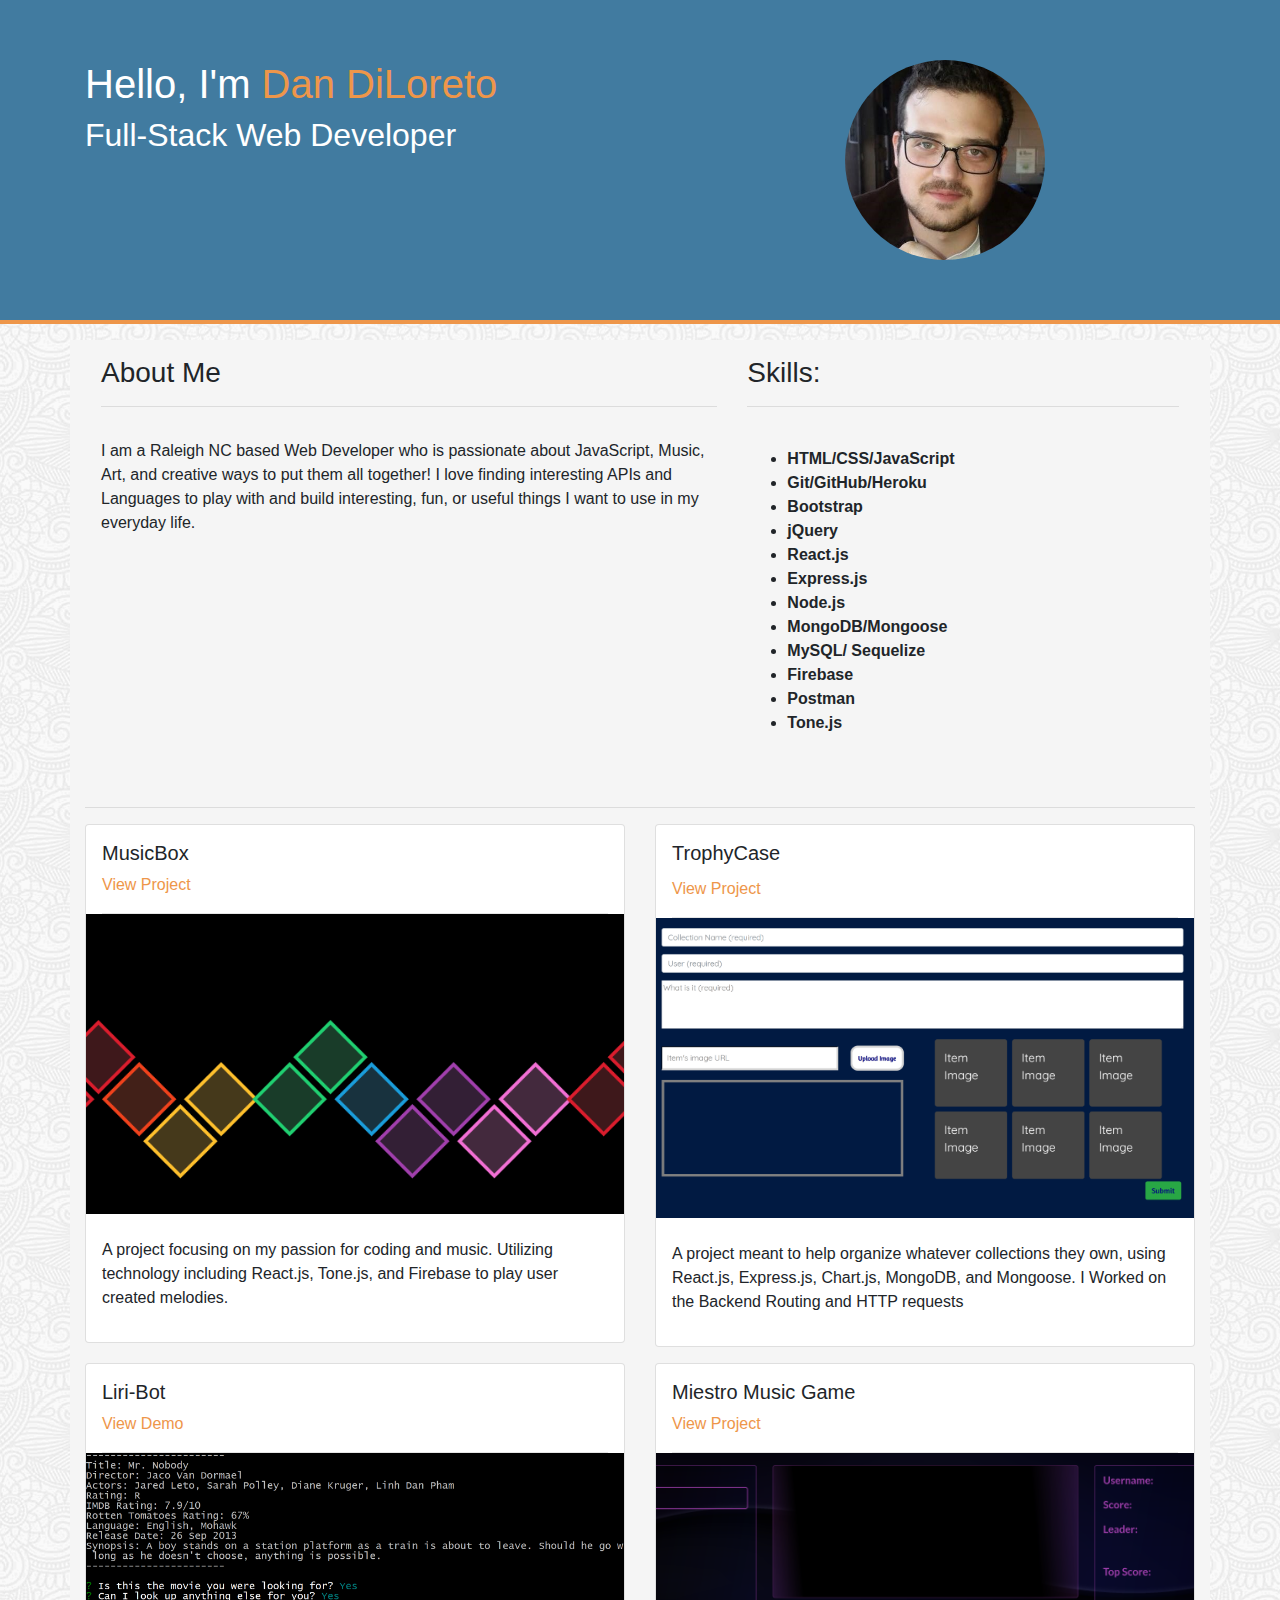
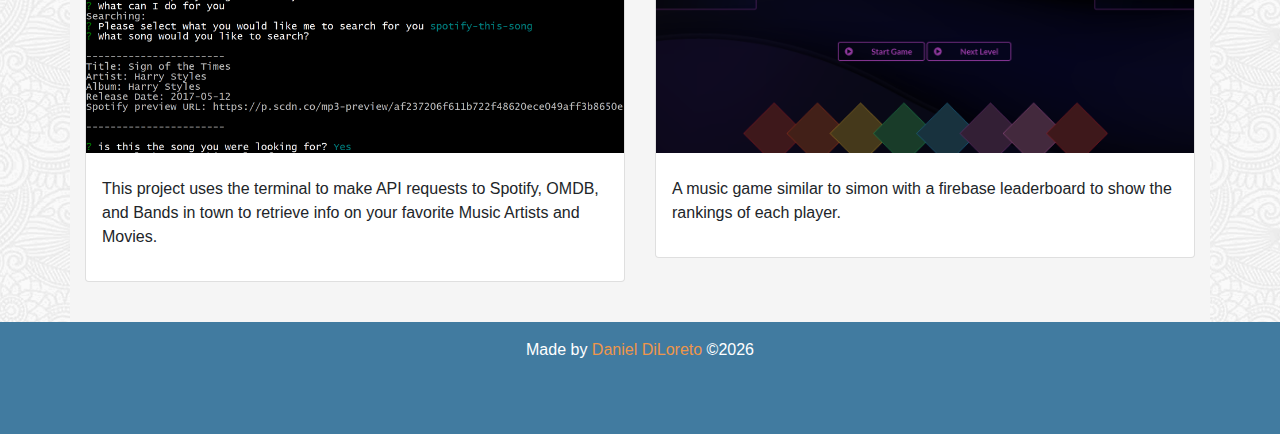
<file: index.html>
<!DOCTYPE html>
  <html lang="en">
    <head>

        <meta http-equiv="Content-Type" content="text/html; charset=UTF-8"/>
        <meta name="viewport" content="width=device-width, initial-scale=1"/>
        <title>Meet Daniel DiLoreto</title>
        <!-- CSS  -->
        <link href="https://fonts.googleapis.com/icon?family=Material+Icons" rel="stylesheet">
        <link rel="stylesheet" href="https://use.fontawesome.com/releases/v5.5.0/css/all.css" integrity="sha384-B4dIYHKNBt8Bc12p+WXckhzcICo0wtJAoU8YZTY5qE0Id1GSseTk6S+L3BlXeVIU" crossorigin="anonymous">
        <link href="https://stackpath.bootstrapcdn.com/bootstrap/4.3.1/css/bootstrap.min.css" rel="stylesheet" integrity="sha384-ggOyR0iXCbMQv3Xipma34MD+dH/1fQ784/j6cY/iJTQUOhcWr7x9JvoRxT2MZw1T" crossorigin="anonymous">
        <link rel="stylesheet" href="css/style.css">
    </head>
    <body>
        <!-- Banner -->
        <div id='banner'>
            <div class='container'>
                <div  class="row">
                    <div class='col-sm-8'>
                        <h1 class="banner-text white-text">Hello, I'm <span class="orange-text">Dan DiLoreto</span></h1>
                        <h2 class='white-text'>Full-Stack Web Developer</h2>
                    </div>
                    <div class='col-sm-4'>
                        <div id='profile-img'></div>
                    </div>
                </div>
            </div>
        </div>
        <div class="container content">
            <!-- About -->
            <div id='about' class='row'>
                <div class="col-md-7 col-sm-12">
                    <h3>About Me</h3>
                    <hr>
                    <p class="left-align light">  I am a Raleigh NC based Web Developer who is passionate about JavaScript, Music, Art, and creative ways to put them all together! I love finding interesting APIs and Languages to play with  and build interesting, fun, or useful things I want to use in my everyday life.
                    </p>
                </div>
                <div class="col-md-5 col-sm-12">
                    <h3>Skills:</h3>
                    <hr>
                    <ul>
                        <span class='skills'>
                            <li>HTML/CSS/JavaScript</li>
                            <li>Git/GitHub/Heroku</li>
                            <li>Bootstrap</li>
                            <li>jQuery</li>
                            <li>React.js</li>
                            <li>Express.js</li>
                            <li>Node.js</li>
                            <li>MongoDB/Mongoose</li>
                            <li>MySQL/ Sequelize</li>
                            <li>Firebase</li>
                            <li>Postman</li>
                            <li>Tone.js</li>
                        </span>
                    </ul>
                </div> 
            </div>
            <hr>
            <!-- Portfolio-->
            <div id='portfolio' class='row'>
                <div class='col-sm-12 col-md-6'>
                    <div id='musicbox' class='portfolio-card card'>
                        <h5>MusicBox</h5>
                        <a href='https://musicbox-dgd.herokuapp.com/'>View Project</a>
                        <hr>
                        <div id='music-box-img' class='project-img'></div>
                        <h5 class="center"></h5>
                        <p>A project focusing on my passion for coding and music. Utilizing technology including React.js, Tone.js, and Firebase to play user created melodies.</p>
                    </div>
                </div>
                <div class='col-sm-12 col-md-6'>
                    <div id='trophycase' class='portfolio-card card'>
                        <h5 class="card-title">TrophyCase</h5>
                        <a href='https://tc-trophy-case.herokuapp.com/collectionsPg'>View Project</a>
                        <hr>
                        <div id='trophycase-img' class='project-img'></div>
                        <h5 class="center"></h5>
                        <p>A project meant to help organize whatever collections they own, using React.js, Express.js, Chart.js, MongoDB, and Mongoose. I Worked on the Backend Routing and HTTP requests</p>
                    </div>
                </div>
                <div class='col-sm-12 col-md-6'>
                    <div id='recipease' class='portfolio-card card'>
                        <h5>Liri-Bot</h5>
                        <a href='https://drive.google.com/file/d/17YAub8tXr52qZ-NukLudFdfxE4NY-wCq/view'>View Demo</a>
                        <hr>
                        <div id='recipease-img' class='project-img'></div>
                        <h5 class="center"></h5>
                        <p class="light">This project uses the terminal to make API requests to Spotify, OMDB, and Bands in town to retrieve info on your favorite Music Artists and Movies. </p>
                    </div>
                </div>
                <div class='col-sm-12 col-md-6'>
                    <div id='miestro-music' class='portfolio-card card'>
                        <h5>Miestro Music Game</h5>
                        <a href='https://diloretodg.github.io/class_project_1/index.html'>View Project</a>
                        <hr>
                        <div id='miestro-music-img' class='project-img'></div>
                        <h5 class="center"></h5>
                        <p class="light">A music game similar to simon with a firebase leaderboard to show the rankings of each player.  </p>
                    </div>
                </div>
            </div>
            <br>
            <!-- Contact-->
            <!-- <div id='contact' class='row'>
                <div class="col-md-12">
                    <h5>
                        Contact Me
                    </h5>
                    <hr>
                </div>
                <div class="col-md-12">
                    <p>Name</p>
                    <textarea class="w-100" placeholder="John Smith"></textarea>
                </div>
                <div class="col-md-12">
                    <p>Email</p>
                    <textarea class="w-100" placeholder="johnsmith@email.com"></textarea>
                </div>
                <div class="col-md-12">
                    <p>Message</p>
                    <textarea class="w-100" placeholder="Say things here..."></textarea>
                </div>
                <div class="col-md-12">
                    <button type= "button" class="btn btn-success" >Submit</button>
                </div>
            </div> -->
        </div>
        <footer id="footer">
            <div class="row">
                <div class="col-sm-12">
                    <div class="footer-copyright white-text">
                        Made by<a href="#about"><span class="orange-text"> Daniel DiLoreto </span></a>  &copy;<script type="text/javascript">document.write(new Date().getFullYear());</script>
                    </div>
                </div>
            </div>
            <div class="row">
                <div class="col-sm-12 social-icons">
                    <!-- Links to other material -->
                    <a class="social-icons" href="https://github.com/diloretodg">
                        <i class="fab fa-github"></i>
                    </a>
                    <a class="social-icons" href="https://codepen.io/diloretodg/">
                        <i class="fab fa-codepen"></i>
                    </a>
                    <a class="social-icons" href="https://www.linkedin.com/in/daniel-diloreto-a627ab167/">
                        <i class="fab fa-linkedin"></i>
                    </a>
                </div>
            </div>
        </footer>
    </body>
</file>
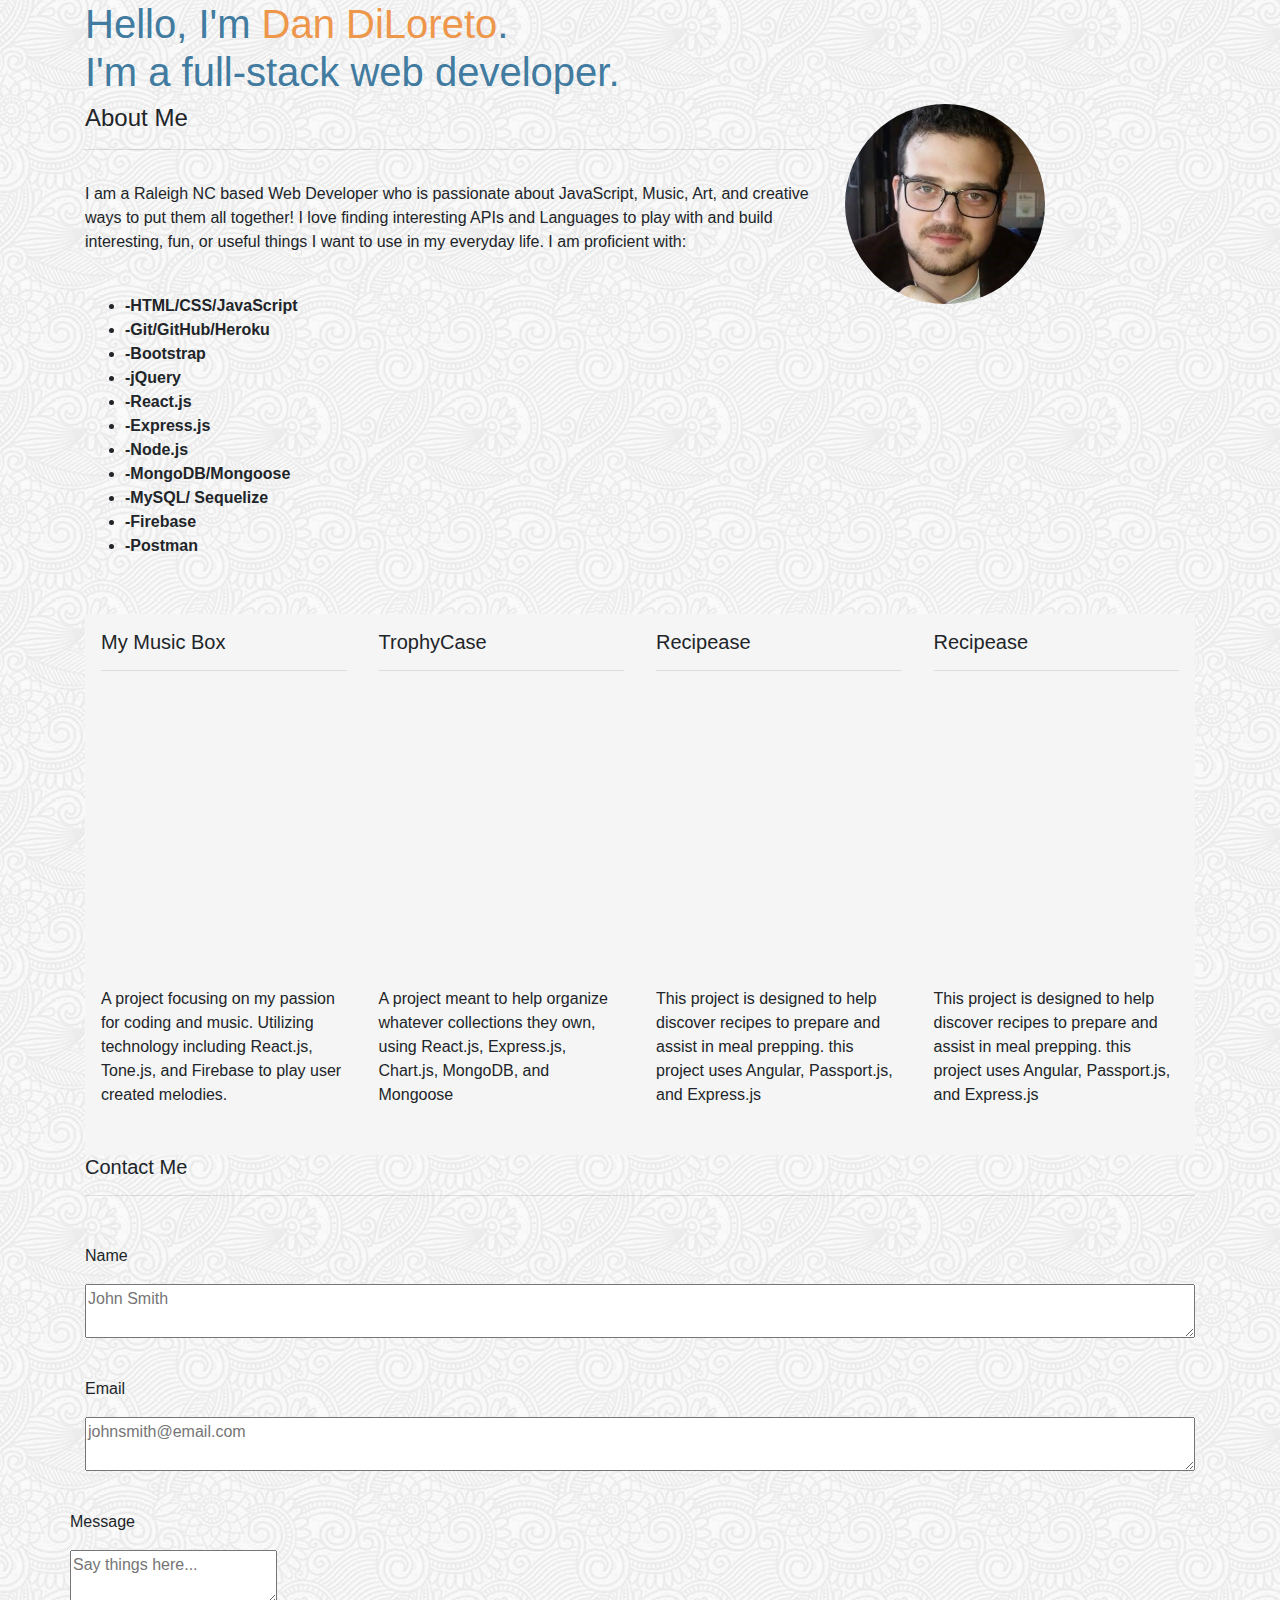
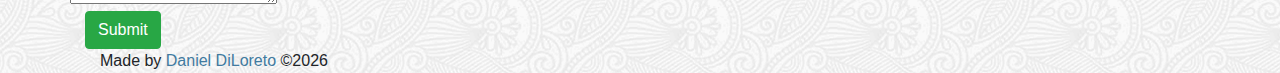
<file: index.1.html>
<!DOCTYPE html>
  <html lang="en">
  <head>

    <meta http-equiv="Content-Type" content="text/html; charset=UTF-8"/>
    <meta name="viewport" content="width=device-width, initial-scale=1"/>
    <title>Meet Daniel DiLoreto</title>
    <!-- CSS  -->
    <link href="https://fonts.googleapis.com/icon?family=Material+Icons" rel="stylesheet">
    <link rel="stylesheet" href="https://use.fontawesome.com/releases/v5.5.0/css/all.css" integrity="sha384-B4dIYHKNBt8Bc12p+WXckhzcICo0wtJAoU8YZTY5qE0Id1GSseTk6S+L3BlXeVIU" crossorigin="anonymous">
    <link href="https://stackpath.bootstrapcdn.com/bootstrap/4.3.1/css/bootstrap.min.css" rel="stylesheet" integrity="sha384-ggOyR0iXCbMQv3Xipma34MD+dH/1fQ784/j6cY/iJTQUOhcWr7x9JvoRxT2MZw1T" crossorigin="anonymous">
    <link rel="stylesheet" href="css/style.css">
  </head>
  <body>
    <div class="container banner">
      <div class="row">
        <div class=" col-md-12 ">
          <h1 class="center indigo-text">Hello, I'm <span class="orange-text">Dan DiLoreto</span>. <br>I'm a full-stack web developer.</h1>
        </div>
      </div>
    </div>
    <div class="container">
      <div class="row">
        <div class="col-md-8 center">
          <h4 class="left-align">About Me</h4>
          <hr>
          <p class="left-align light">  I am a Raleigh NC based Web Developer who is passionate about JavaScript, Music, Art, and creative ways to put them all together! I love finding interesting APIs and Languages to play with  and build interesting, fun, or useful things I want to use in my everyday life. I am proficient with: 
            <ul class="left-align">
              <span class='skills'>
                <li>-HTML/CSS/JavaScript</li>
                <li>-Git/GitHub/Heroku</li>
                <li>-Bootstrap</li>
                <li>-jQuery</li>
                <li>-React.js</li>
                <li>-Express.js</li>
                <li>-Node.js</li>
                <li>-MongoDB/Mongoose</li>
                <li>-MySQL/ Sequelize</li>
                <li>-Firebase</li>
                <li>-Postman</li>
              </span>
            </ul>
          </p>
        </div>
        <div class='col-md-4'>
          <div class='card-panel'>
            <div id='profile-img' class='portfolio-card card-panel'></div>
          </div>
        </div>
      </div>
  <!-- Advertised skills-->
  <div class="container content">
    <div class="row">
      <!-- Music Box / miestro-->
      <div class="col-md-3 col-sm-6 portfolio-card">
        <h5>My Music Box</h5>
        <hr>
        <div class="icon-block">
          <div id='music-box' class='project-img'></div>
          <h5 class="center"></h5>
          <p class="light">A project focusing on my passion for coding and music. Utilizing technology including React.js, Tone.js, and Firebase to play user created melodies.</p>
        </div>
      </div>
      <!-- TrophyCase or better project-->
      <div class="col-md-3 col-sm-6 portfolio-card">
        <h5>TrophyCase</h5>
        <hr>
        <div class="icon-block">
          <div id='trophy-case' class='project-img'></div>
          <h5 class="center"></h5>
          <p class="light">A project meant to help organize whatever collections they own, using React.js, Express.js, Chart.js, MongoDB, and Mongoose</p>
        </div>
      </div>
      <!-- Recipease -->
      <div class="col-md-3 col-sm-6 portfolio-card">
        <h5>Recipease</h5>
        <hr>
        <div class="icon-block">
          <div id='recipease' class='project-img'></div>
          <h5 class="center"></h5>
          <p class="light">This project is designed to help discover recipes to prepare and assist in meal prepping. this project uses Angular, Passport.js, and Express.js </p>
        </div>
      </div>
      <!-- Project 4 -->
      <div class="col-md-3 col-sm-6 portfolio-card">
        <h5>Recipease</h5>
        <hr>
        <div class="icon-block">
          <div id='recipease' class='project-img'></div>
          <h5 class="center"></h5>
            <p class="light">This project is designed to help discover recipes to prepare and assist in meal prepping. this project uses Angular, Passport.js, and Express.js </p>
          </div>
        </div>
    </div>
  </div>
    <div class="row">
        <div class="col-md-12">
          <h5>
            Contact Me
          </h5>
          <hr>
        </div>
        <div class="col-md-12">
          <p>Name</p>
          <textarea class="w-100" placeholder="John Smith"></textarea>
        </div>
      <div class="col-md-12">
        <p>Email</p>
        <textarea class="w-100" placeholder="johnsmith@email.com"></textarea>
      </div>
    <div class="row">
      <div class="col-md-12">
        <p>Message</p>
        <textarea class="w-100" placeholder="Say things here..."></textarea>
      </div>
    </div>    
      <div class="col-md-12">
        <button type= "button" class="btn btn-success" >Submit</button>
      </div>
  </div>
  <footer class="page-footer light-blue darken-2">
    <div class="footer-copyright light-blue">
      <div class="container">
        Made by <span class="indigo-text darken-4" href="#">Daniel DiLoreto</span> &copy;<script type="text/javascript">document.write(new Date().getFullYear());</script>
  <!-- Links to other material -->
        <i class="fab fa-github" href="https://github.com/diloretodg"></i>
        <i class="fab fa-codepen" href="https://codepen.io/diloretodg/"></i>
        <i class="fab fa-linkedin" href="https://www.linkedin.com/in/daniel-diloreto-a627ab167/"></i>
        <!-- <i class="fab fa-soundcloud" href=""></i> -->
      </div>
    </div>
  </footer>
  <!--  Scripts-->
      <!-- <script src="https://code.jquery.com/jquery-2.1.1.min.js"></script> -->
    </div>
  </body>
</html>
</file>
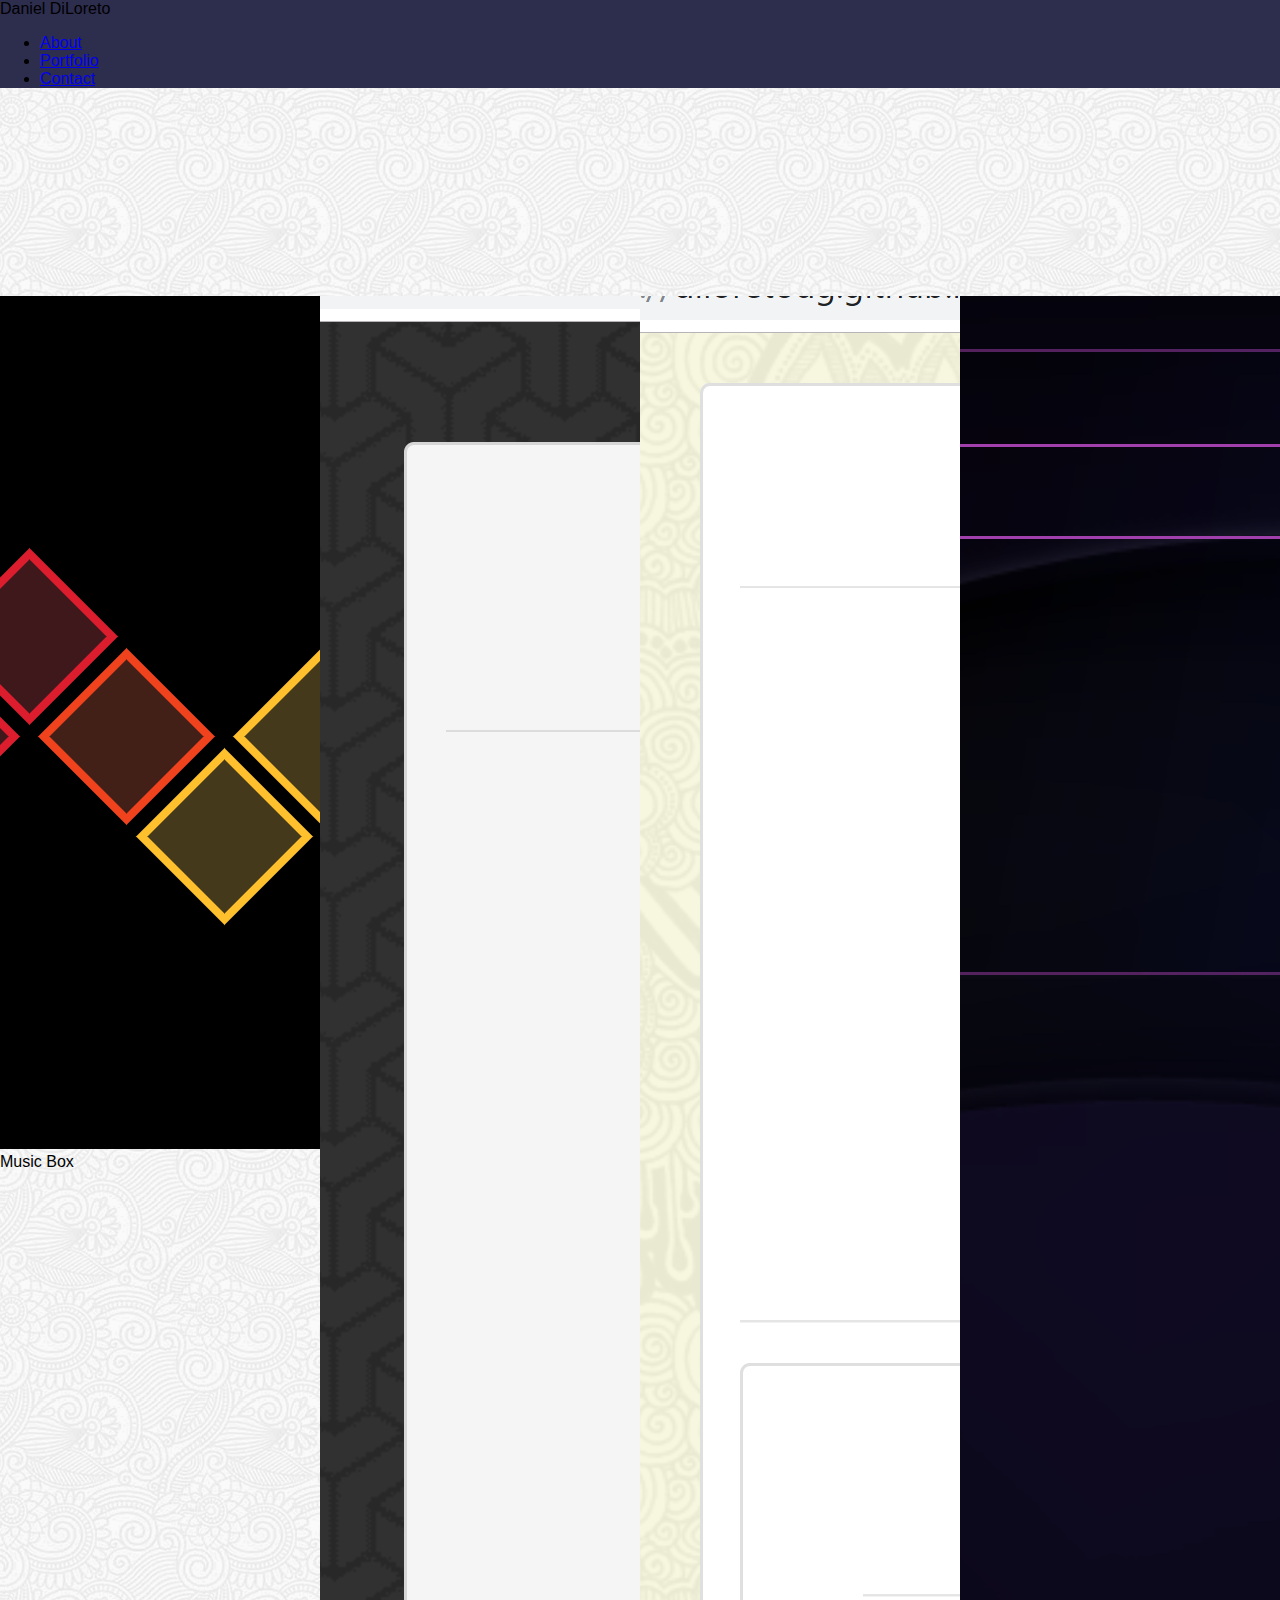
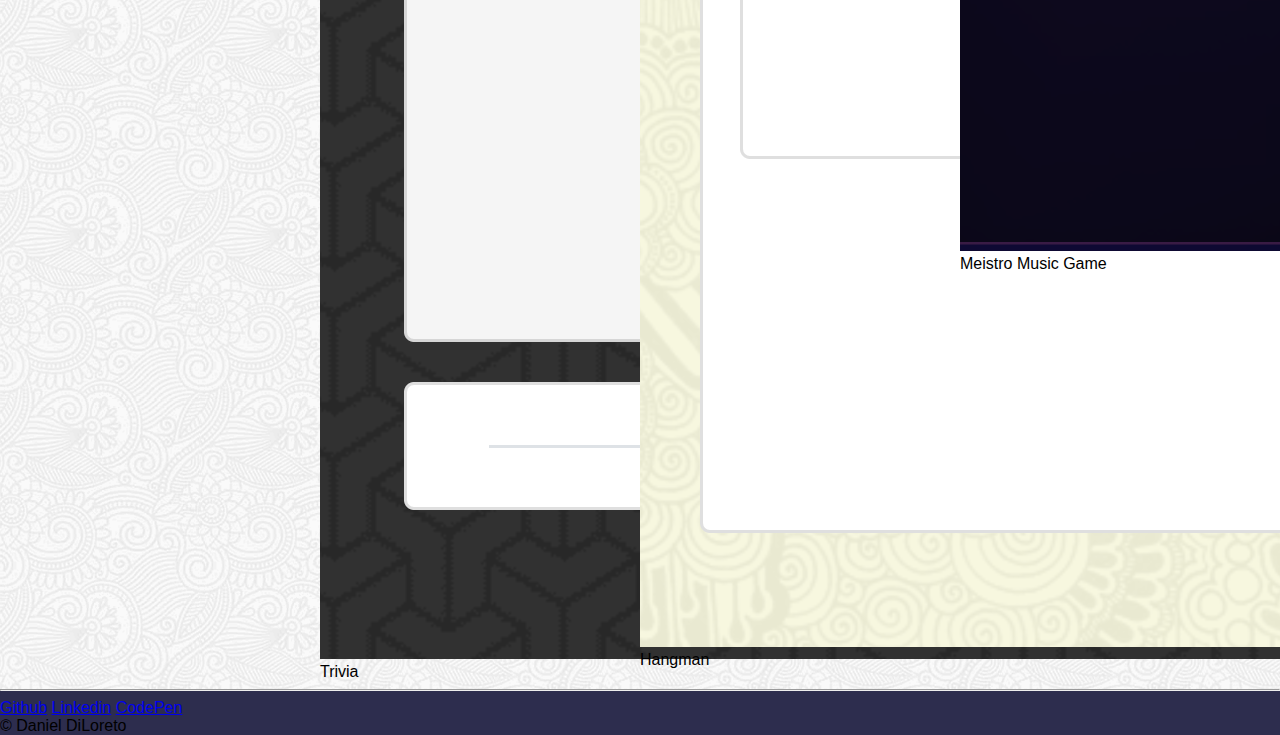
<file: porfolio.html>
<!DOCTYPE html>
<html>
    <head>
        <meta charset="UTF-8">
        <title>Daniel DiLoreto</title>
        <link rel="stylesheet" href="https://stackpath.bootstrapcdn.com/bootstrap/4.1.3/css/bootstrap.min.css" integrity="sha384-MCw98/SFnGE8fJT3GXwEOngsV7Zt27NXFoaoApmYm81iuXoPkFOJwJ8ERdknLPMO" crossorigin="anonymous">
        <link rel="stylesheet" type="text/css" href="assets/css/style.css">
    </head>
    <body>
        <nav id="header" class="navbar">
            <span class="navbar-brand text-light px-3 mb-0 border-right">
                <a>
                    Daniel DiLoreto
                </a>
            </span>
            <ul class="nav justify-content-end">
                <li class="nav-item">
                    <a class="nav-link text-light border-right" href="index.html">
                        About
                    </a>
                </li>
                <li class="nav-item">
                    <a class="nav-link text-light border-right" href="porfolio.html">
                        Portfolio
                    </a>
                </li>
                <li class="nav-item">
                    <a class="nav-link text-light border-right" href="contact.html">
                        Contact
                    </a>
                </li>
            </ul>
        </nav>
        <div class="container">
            <div class="row">
                <div id="portfolio" class="col-md-12">
                    <div class="card portfolio-object">
                       <a class="portfolio-img" href="https://diloretodg.github.io/music_box/" >
                            <img src="assets/images/music box.png" class="card-img-top img-thumbnail w-auto rounded-top" >
                        </a> 
                        <div class="card-title text-center">Music Box</div>
                        <div class="card-body"></div> 
                    </div>
                    <div class="card portfolio-object">
                        <a class="portfolio-img" href="https://diloretodg.github.io/TriviaGame/">
                            <img src="assets/images/trivia.png" class="card-img-top img-thumbnail w-auto rounded-top" >
                        </a>
                        <div class="card-title text-center">Trivia</div>
                        <div class="card-body"></div>
                    </div>
                    <div class="card portfolio-object">
                        <a class="portfolio-img" href="https://diloretodg.github.io/Word-Guess-Game/">
                            <img src="assets/images/hangman.png"  class="card-img-top img-thumbnail w-auto rounded-top" >
                        </a>
                        <div class="card-title text-center">Hangman</div>
                        <div class="card-body"></div>
                    </div>
                    <div class="card portfolio-object">
                        <a class="portfolio-img" href="https://diloretodg.github.io/class_project_1/" >
                            <img src="assets/images/meistro.png" class="card-img-top img-thumbnail w-auto rounded-top" >
                        </a>
                        <div class="card-title text-center">Meistro Music Game</div>
                        <div class="card-body"></div>
                    </div>
                    <div class="card portfolio-object">
                        <a class="portfolio-img" href="https://diloretodg.github.io/tic_tac_toe/">
                            <img src="assets/images/tictactoe.png" class="card-img-top img-thumbnail w-auto rounded-top" >
                        </a>
                        <div class="card-title text-center">Tick Tac Toe</div>
                        <div class="card-body"></div>
                    </div>
                    <div class="card portfolio-object">
                        <a class="portfolio-img" href="https://github.com/diloretodg/liri-bot">
                            <img src="assets/images/liri-demo-pic.png" class="card-img-top img-thumbnail w-auto rounded-top" >
                        </a>
                        <div class="card-title text-center">Liri-Bot</div>
                        <div class="card-body"></div>
                    </div>
                </div>
            </div>
        </div>
        <footer id="footer" class="text-light text-center w-100 fixed-bottom mt-4 pb-1">
                <hr class=" mb-0">
                <a class="btn w-auto mx-1 my-1 text-light" href="https://github.com/diloretodg">Github</a>
                <a class="btn w-auto mx-1 my-1 text-light" href="https://www.linkedin.com/in/daniel-diloreto-a627ab167/">Linkedin</a>
                <a class="btn w-auto mx-1 my-1 text-light" href="https://codepen.io/diloretodg/">CodePen</a>
                <div class="mb-2">&copy; Daniel DiLoreto</div>  
            </footer>        
    </body>
</html>
</file>
<file: css/style.css>
body {
    background: url(../assets/images/full-bloom.png);
    padding: 0;
    margin: 0;
    font-family: 'Arial', 'Helvetica Neue', Helvetica, sans-serif;
    width: 100%;
}
a{
    color: #ee964a;
}
p{
    margin-top: 2rem;
}
#banner{
    background-color: #417ba0;
    /* background-image: url(../assets/images/Cloudbank-min-top.jpg); */
    background-size: cover;
    padding: 60px;
    font-size: 30px;
    border-bottom: 4px solid #ee964a;
    display: flex;
    align-items: center;
}
#about{
    padding:1rem;
    margin-top: 1rem;
}
#miestro-music-img{
    background-image: url(../assets/images/meistro.png);
}
#music-box-img{
    background-image: url(../assets/images/music\ box.png);
}
#trophycase-img{
    background-image: url(../assets/images/trophycase.png);
}
#recipease-img{
    background-image: url(../assets/images/liri-demo-pic.png);
}
#profile-img{
    background-image: url(../assets/images/profile\ pic.jpg);
    background-size: cover;
    position: relative;
    width: 200px;
    height: 200px;
    border-radius: 50%;
    /* margin: auto; */
}
#footer{
    padding: 1rem;
    background-color: #417ba0;
    text-align: center;
}
.banner-text{

}
.social-icons{
    padding:1rem;
}
.orange-text{
    color: #ee964a;
}
.indigo-text{
    color: #417ba0;
}
.white-text{
    color: white;
}
.skills{
    font-weight: 700;
    padding: 15px; 
    margin: 50px;
}
.portfolio-card{
    padding: 1rem;
    height: auto;
    width: auto;
    margin-bottom: 1rem;
}
.profile-card{
    height: 320px;
    width: 320px;
    margin: auto;
}
.project-img{
    background-size: cover;
    height:300px;
    width:auto;
    margin: -1rem;
}
.content{
    background-color: whitesmoke;
}
</file>
<file: assets/css/style.css>
body {
    background: url(../images/full-bloom.png);
    padding: 0;
    margin: 0;
    font-family: 'Arial', 'Helvetica Neue', Helvetica, sans-serif;
    width: 100%;
  }

  #header, #footer, .profile-btn {
    background-color: rgb(45, 45, 78);
  }

  #profile-img{
    position: relative;
    max-width: 100%;
    height: auto;
    z-index: 10000;
  }

  #portfolio {
    display: flex;
  }

  .portfolio-object {
    width: 25%;
    margin-top: 15%;
  }

  #about-card{
    height: auto;
    width: auto;
    position: relative;
    top: 40%;
    right: 2%;
  }

  @media (max-width: 992px) {
    #profile-card {
      position: relative;
      width: 50%;
      top: 0;
    }

    #about-card {
      top: 0%;
      left: 0;
    }
  }
/*
.card-img {
  padding: 2% 2% 2% 0%;
  height: 150px;
    width:150px;
  }
  
  .footer {
    background-color: #666666;
    color: #ffffff;
    text-align: center;
    padding: 2%;
    border-top: 6px  #4aaaa5 solid;
    position: fixed;
    bottom: 0px;
    width: 100%;
  }
  
  .name-email-box {
    width: 100%;
  }

  .message-box {
    width: 150px;
    height: 100px;
  }
  
  .submit {
    background-color: #4aaaa5;
    color: #ffffff;
    padding: 1% 2%;
    margin-top: 10px;
    border: none;
  }
  
  .item {
    display: inline-block;
    width: 250px;
    height: 160px;
    margin: 2%;
  }
  
  .item-label {
    background-color: #4aaaa5;
    color: #fff;
    position: relative;
    padding: 6% 0%;
    text-align: center;
    top: 95px;
  }
  
  .item-1 {
    background-image: url("../images/dominatehangman-1600.jpg");
  }
  
  .item-2 {
    background-image: url("../images/pixel-dragon.jpg");
  }
  
  .item-3 {
    background-image: url("../images/Red_Panda.jpg");
  }
  
  .item-4 {
    background-image: url("../images/tic-tac-toe.jpg");
  }
  
  .item-5 {
    background-image: url("../images/rock-paper-scissor.jpg");
  }
  
  .portfolio-img {
    background-size: cover;
  }
  
  /**/ 
  /*
  @media (max-width: 768px) {
    .card {
       width: 88%;
      }
      .item {
        width: 45%;
        height: 200px;
      }
      .item-label {
        top: 135px;
      }
    }
    
    @media (max-width: 640px) {
      .site-title {
      width: 100%;
      margin: 0;
      text-align: center;
      padding: 0;
    }
    .nav {
      width: 100%;
      text-align: center;
      background-color: #ffffff;
      border-bottom: 1px #cccccc solid;
    }
    .card {
      margin: 14% 4.5%;
      padding: 5%;
    }
    .card-title {
      font-size: 36px;
    }
    
    .item {
      width: 94%;
      height: 300px;
      margin-top: 5%;
      
    }
    
    .item-label {
      top: 200px;
    }
    li {
      padding: 0 4%;
    }
    
    .submit {
      width: 100px; 
      height: 40px;
      font-size: 18px;
    }
    .portfolio-img {
      width: 94%;
    }
    .card-img {
      height: 100%;
      width: 100%;
    }
  } */
</file>
